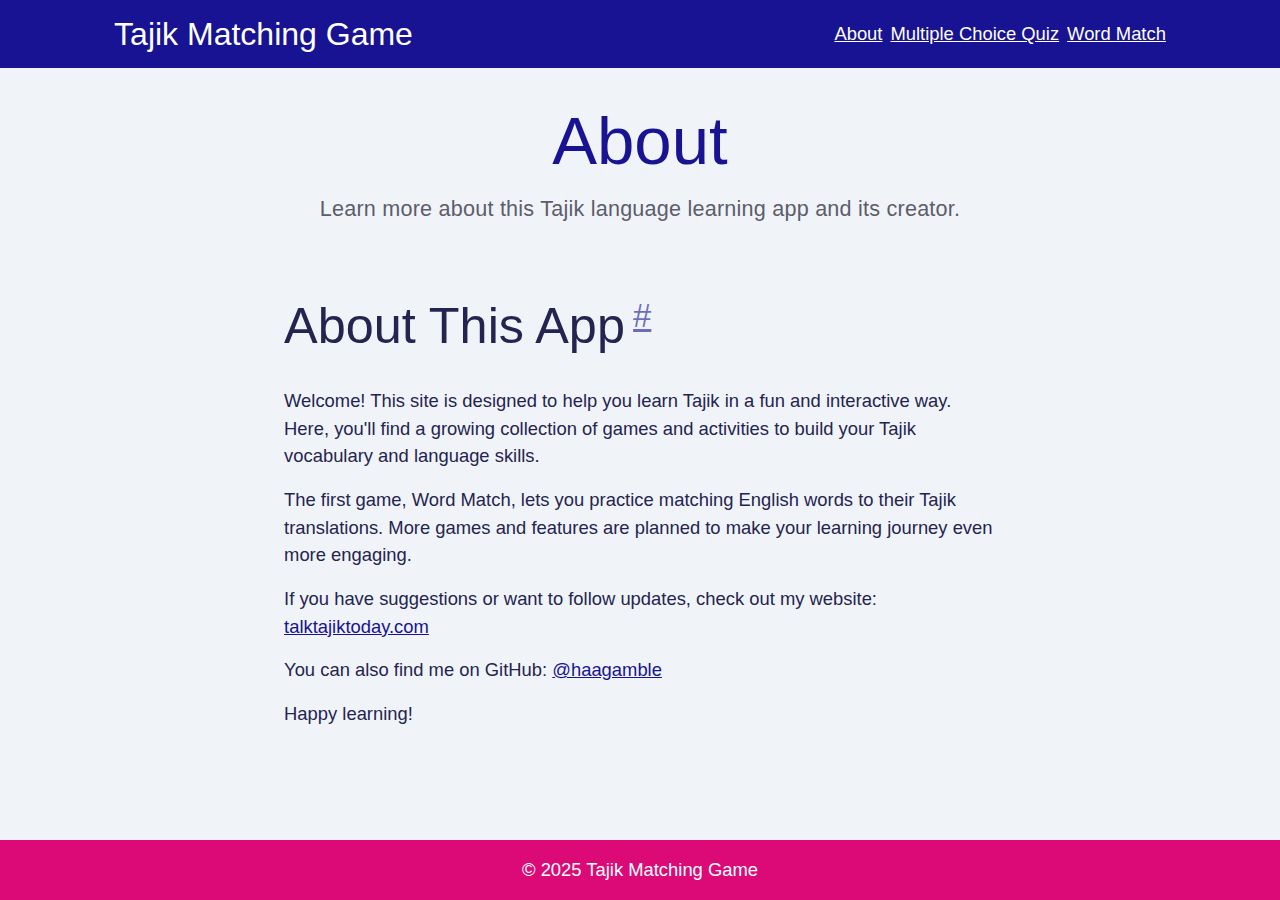
<file: about/index.html>
<!DOCTYPE html>
<html lang="en"><head>
    <!-- Generated from the 11ty Netlify Jumpstart: https://github.com/5t3ph/11ty-netlify-jumpstart -->
    <meta charset="UTF-8" />
    <meta name="viewport" content="width=device-width, initial-scale=1" />
    <meta name="generator" content="Eleventy v2.0.1" />
    <title>About | Tajik Matching Game</title>
    <meta
      name="description"
      content="Learn more about this Tajik language learning app and its creator."
    />
    <link rel="icon" href="/favicon.png" />
    <link href="/css/style.css" rel="stylesheet" />

    
    <meta
      name="twitter:title"
      content="About | Tajik Matching Game"
    />
    <meta
      name="twitter:description"
      content="Learn more about this Tajik language learning app and its creator."
    />

    <meta
      name="og:title"
      content="About | Tajik Matching Game"
    />
    <meta
      name="og:description"
      content="Learn more about this Tajik language learning app and its creator."
    />

    <link rel="preload" href="/fonts/baloo-2-v1-latin-500.woff2" as="font" type="font/woff2" crossorigin>
    <link rel="preload" href="/fonts/baloo-2-v1-latin-regular.woff2" as="font" type="font/woff2" crossorigin>

    <link
      rel="alternate"
      type="application/rss+xml"
      title="RSS Feed for Tajik Matching Game"
      href="/feed/"
    />
  </head>
  <body>
    

<nav class="tdbc-sitenav">
  <div class="tdbc-sitenav__container">
    <a id="tdbc-siteid" href="/"
    
    >Tajik Matching Game</a>
    <ul role="list" class="tdbc-sitenav__navlist tdbc-list-unstyled">
      
      <li>
        <a
          aria-current="page"
          href="/about/">
            About
        </a>
      </li>
      <li>
        <a
          
          href="/multiple-choice/">
            Multiple Choice Quiz
        </a>
      </li>
      <li>
        <a
          
          href="/word-match/">
            Word Match
        </a>
      </li>
    </ul>
</nav>


<header class="tdbc-hero">
  <div class="tdbc-container">
    <h1 class="tdbc-ink--primary tdbc-mb-none">About</h1>
    <h2 class="tdbc-lead tdbc-content-maxlength tdbc-ink--gray tdbc-mt-sm tdbc-mx-auto">
      Learn more about this Tajik language learning app and its creator.
    </h2>
  </div>
</header>
<main class="tdbc-container">
  <article class="tdbc-mx-auto">
    <h2 id="about-this-app" tabindex="-1">About This App<a class="tdbc-anchor" href="#about-this-app" aria-hidden="true">#</a></h2>
<p>Welcome! This site is designed to help you learn Tajik in a fun and interactive way. Here, you'll find a growing collection of games and activities to build your Tajik vocabulary and language skills.</p>
<p>The first game, <strong>Word Match</strong>, lets you practice matching English words to their Tajik translations. More games and features are planned to make your learning journey even more engaging.</p>
<p>If you have suggestions or want to follow updates, check out my website: <a href="https://talktajiktoday.com">talktajiktoday.com</a></p>
<p>You can also find me on GitHub: <a href="https://github.com/haagamble">@haagamble</a></p>
<p>Happy learning!</p>

  </article>
</main>


    <footer class="tdbc-background--secondary">
      <div class="tdbc-container tdbc-text-align-center">
        <div class="tdbc-row tdbc-ink--light tdbc-mx-auto">
          <p class="tdbc-mb-none">&copy; 2025 Tajik Matching Game</p>
        </div>
      </div>
    </footer>
  </body>
</html>
</file>
<file: css/style.css>
body,html{font-family:Roboto,sans-serif}*,:before,:after{box-sizing:border-box}body,h1,h2,h3,h4,h5,h6{margin:0}p,li,h1,h2,h3,h4{word-break:break-word}html,body{overflow-x:hidden}html{scroll-behavior:smooth}body{text-rendering:optimizespeed;min-height:100vh;font-family:sans-serif;font-size:100%;line-height:1.5}img{max-width:100%;display:block}input,button,textarea,select{font:inherit}@media (prefers-reduced-motion:reduce){*,:before,:after{scroll-behavior:auto!important;transition-duration:.01ms!important;animation-duration:.01ms!important;animation-iteration-count:1!important}html{scroll-behavior:initial}}body{color:#252450;background-color:#f9f9f9;flex-direction:column;min-height:80vh;font-family:Roboto,sans-serif;display:flex}main,main.tdbc-container{padding-top:2vh;padding-bottom:2vh}footer{margin-top:auto}article{max-width:80ch}article>img{margin-left:auto;margin-right:auto}.tdbc-container{flex-direction:column;width:100%;max-width:120ch;margin-left:auto;margin-right:auto;padding:1rem;display:flex}.tdbc-column-container{grid-gap:2em;grid-template-columns:repeat(auto-fit,minmax(25ch,1fr));display:grid}ul.tdbc-column-container{padding-left:0}.tdbc-section{width:100%}.tdbc-section--padded{padding-top:2vh;padding-bottom:2vh}.tdbc-section :last-child{margin-bottom:0}.tdbc-hero{text-align:center;place-content:center;min-height:20vh;padding-top:2vh;padding-bottom:2vh;display:grid}.tdbc-row{grid-gap:1rem;display:grid}@media (min-width:80ch){.tdbc-row{grid-auto-columns:max-content;grid-auto-flow:column}}.tdbc-row--center-content{justify-content:center}.tdbc-row--center-alignitems{align-items:center}hr{border:1px solid #db0a76;margin-top:2rem;margin-bottom:2rem}#tdbc-siteid{font-size:2rem;text-decoration:none}.tdbc-sitenav{background-color:#171392}.tdbc-sitenav__container,.tdbc-sitenav__navlist{flex-wrap:wrap;align-items:center;display:flex}.tdbc-sitenav__container{justify-content:space-between;width:100%;max-width:120ch;margin:0 auto;padding:.25rem .5rem}.tdbc-sitenav__navlist li+li{margin-left:.5rem}.tdbc-sitenav,.tdbc-sitenav a:not(.tdbc-button){color:#fff}.tdbc-sitenav a:not(.tdbc-button):focus{border-radius:4px;outline-style:solid;outline-color:#0000;box-shadow:0 0 1px 2px #fff}h1,.tdbc-h1,h2,.tdbc-h2,h3,.tdbc-h3,h4,.tdbc-h4{margin-bottom:.65em;font-weight:500;line-height:1.15}h1,.tdbc-h1{font-size:4.2rem;font-size:max(3rem,min(5vw + 1rem,4.2rem))}h2,.tdbc-h2{font-size:3.15rem;font-size:max(2.5rem,min(5vw + 1rem,3.15rem))}h3,.tdbc-h3{font-size:2rem}h4,.tdbc-h4{color:#5e5d6b;font-size:1.35rem}p,li{font-size:1.15rem}p{margin:0 0 1rem}article>ul>li+li,article>ol>li+li{margin-top:1rem}article *+h2,article *+h3{margin-top:2rem}strong{font-weight:500}a:not(.tdbc-button){color:#171392}code:not([class*=language]){color:#5e5d6b;background-color:#fff;border:1px solid #adacb7;border-radius:2px;padding:.15em;font-family:Consolas,Monaco,Andale Mono,Ubuntu Mono,monospace;font-size:.75em;line-height:1.1;display:inline-flex}pre code:not([class*=language]){width:100%;max-width:calc(100vw - 2rem);overflow-x:auto}blockquote{color:#5e5d6b;border-left:2px solid #db0a76;margin-left:0;margin-right:0;padding-left:1.5rem}blockquote,blockquote p{font-size:1.35rem}blockquote+*{margin-top:2rem}blockquote :last-child{margin-bottom:0}.tdbc-lead{letter-spacing:.01em;margin-bottom:1em;font-size:1.35rem;line-height:1.3}.tdbc-list-unstyled{padding:0;list-style:none}.tdbc-button{color:#fff;text-align:center;cursor:pointer;background-color:#171392;border-radius:4px;justify-content:center;align-self:start;align-items:center;min-width:10ch;min-height:44px;padding:.25em 1em;font-size:1.125rem;line-height:1.1;text-decoration:none;transition:background .18s ease-in-out,border .18s ease-in-out;display:inline-flex}@media screen and (-ms-high-contrast:active){.tdbc-button{border:2px solid}}.tdbc-button:focus{outline-style:solid;outline-color:#0000;box-shadow:0 0 0 3px #100d66}.tdbc-button--small{min-height:34px;font-size:1rem}.tdbc-button--center{align-self:center;margin-left:auto;margin-right:auto}.tdbc-button__icon{width:1.5em;height:1.5em;margin-right:.25em}.tdbc-button__icon--end{margin-left:.25em;margin-right:0}.tdbc-button__icon svg{fill:currentColor;width:100%;height:100%}.tdbc-button-outlined{color:#171392;background-color:#0000;border:2px solid #171392}.tdbc-button-outlined:hover,.tdbc-button-outlined:focus{background-color:#c4c2f7}.tdbc-button--secondary{background-color:#db0a76}.tdbc-button--secondary:focus{box-shadow:0 0 0 3px #990753}.tdbc-button-outlined--secondary{color:#db0a76;border-color:#f842a0}.tdbc-button-outlined--secondary:focus{box-shadow:0 0 0 3px #990753}.tdbc-button-outlined--secondary:hover,.tdbc-button-outlined--secondary:focus{background-color:#fee4f1}.tdbc-button--light{color:#000000de;background-color:#fff}.tdbc-button--light:focus{box-shadow:0 0 0 3px #b3b3b3}.tdbc-button-outlined--light{color:#fff;border-color:#fff}.tdbc-button-outlined--light:focus{box-shadow:0 0 0 3px #b3b3b3}.tdbc-button-outlined--light:hover,.tdbc-button-outlined--light:focus{background-color:#ffffff26}.tdbc-button--gray{background-color:#5e5d6b}.tdbc-button--gray:focus{box-shadow:0 0 0 3px #42414b}.tdbc-button-outlined--gray{color:#5e5d6b;border-color:#7f7ca9}.tdbc-button-outlined--gray:focus{box-shadow:0 0 0 3px #42414b}.tdbc-button-outlined--gray:hover,.tdbc-button-outlined--gray:focus{background-color:#efeef1}.tdbc-button__icon,.tdbc-icon-button{cursor:pointer;background:0 0;border:none;width:1em;height:1em;padding:0;font-size:1.5rem;display:inline-flex;position:relative}.tdbc-button__icon svg,.tdbc-icon-button svg{flex-shrink:0;width:100%;height:100%}.tdbc-icon-button svg{fill:currentColor;opacity:.7}.tdbc-icon-button:focus,.tdbc-icon-button:hover{outline:none}.tdbc-icon-button:focus svg,.tdbc-icon-button:hover svg{opacity:1}.tdbc-icon-button:focus:after{content:"";border:1px solid;border-radius:50%;position:absolute;top:-.3em;bottom:-.3em;left:-.3em;right:-.3em}.tdbc-card{background-color:#fff;border-radius:8px;flex-direction:column;width:100%;display:flex;position:relative;box-shadow:0 3px 5px #0000002e}.tdbc-card__title{margin-bottom:1rem;font-size:1.35rem;line-height:1.15;text-decoration:none}.tdbc-card a.tdbc-card__title:before{content:"";border-radius:8px;width:100%;height:100%;transition:box-shadow .18s ease-in;position:absolute;top:0;left:0}.tdbc-card a.tdbc-card__title:focus{outline:none}.tdbc-card a.tdbc-card__title:focus:before{box-shadow:0 0 0 3px #171392}.tdbc-card__content{flex-direction:column;flex-grow:1;padding:24px;display:flex;position:relative}.tdbc-card__content a:last-child{align-self:start;margin-top:auto}.tdbc-card__content p{z-index:1;margin:0 0 1rem;position:relative}.tdbc-card__content>ul{padding-left:1rem;list-style-type:disc}.tdbc-card__content>ul li+li{margin-top:.5rem}.tdbc-card:hover a.tdbc-card__title:before{box-shadow:0 0 0 3px #171392}.tdbc-card img:first-child{object-fit:cover;border-radius:8px 8px 0 0;max-height:10em}.tdbc-card--outlined{box-shadow:none;background-color:#0000;border:1px solid #adacb7}code[class*=language-],pre[class*=language-]{color:#5e5d6b;text-align:left;white-space:pre;word-spacing:normal;word-break:normal;word-wrap:normal;tab-size:4;-webkit-hyphens:none;hyphens:none;background:0 0;font-family:Consolas,Monaco,Andale Mono,Ubuntu Mono,monospace;line-height:1.5}pre[class*=language-]{border-radius:.3em;max-width:calc(100vw - 2rem);margin:2rem 0;padding:1em;overflow:auto}:not(pre)>code[class*=language-],pre[class*=language-]{background:#fff}:not(pre)>code[class*=language-]{white-space:normal;border-radius:.3em;padding:.1em}.token.comment,.token.prolog,.token.doctype,.token.cdata{color:#76747f}.token.punctuation{color:#5e5d6b}.token.property,.token.tag,.token.constant,.token.symbol,.token.deleted{color:#4d48e8}.token.boolean,.token.number{color:#348614}.token.selector,.token.attr-name,.token.string,.token.char,.token.builtin,.token.inserted{color:#171392}.token.operator,.token.entity,.token.url,.language-css .token.string,.language-scss .token.string,.style .token.string,.token.variable{color:#d92d7a}.token.function{color:#6f34a3}.token.atrule,.token.attr-value{color:#6b65e8}.token.keyword{color:#171392}.token.regex,.token.important{color:#348614}.token.important,.token.bold{font-weight:700}.token.italic{font-style:italic}.token.entity{cursor:help}@media screen and (-ms-high-contrast:active){code[class*=language-],pre[class*=language-]{color:windowText;background:window}:not(pre)>code[class*=language-],pre[class*=language-]{background:window}.token.important{background:highlight;color:window;font-weight:400}.token.atrule,.token.attr-value,.token.function,.token.keyword,.token.operator,.token.selector{font-weight:700}.token.attr-value,.token.comment,.token.doctype,.token.function,.token.keyword,.token.operator,.token.property,.token.string{color:highlight}.token.attr-value,.token.url{font-weight:400}}.tdbc-content-maxlength{max-width:80ch}.tdbc-anchor{opacity:.6;vertical-align:top;margin-left:.25em;font-size:.65em;transition:opacity .18s ease-in-out;display:inline-block}.tdbc-anchor:hover{opacity:1}.tdbc-text-align--left{text-align:left}.tdbc-text-align--center{text-align:center}.tdbc-text-align--center>a{align-self:center!important}.tdbc-text-align--right{text-align:right}.tdbc-background--primary{background-color:#171392}.tdbc-background--secondary{background-color:#db0a76}.tdbc-background--background{background-color:#f9f9f9}.tdbc-background--gray{background-color:#5e5d6b}.tdbc-background--light{background-color:#fff}.tdbc-ink--primary,a.tdbc-ink--primary{color:#171392}.tdbc-ink--primary>a:not(.tdbc-button){color:inherit}.tdbc-ink--secondary,a.tdbc-ink--secondary{color:#db0a76}.tdbc-ink--secondary>a:not(.tdbc-button){color:inherit}.tdbc-ink--text,a.tdbc-ink--text{color:#252450}.tdbc-ink--text>a:not(.tdbc-button){color:inherit}.tdbc-ink--gray,a.tdbc-ink--gray{color:#5e5d6b}.tdbc-ink--gray>a:not(.tdbc-button){color:inherit}.tdbc-ink--light,a.tdbc-ink--light{color:#fff}.tdbc-ink--light>a:not(.tdbc-button){color:inherit}.tdbc-ink--dark,a.tdbc-ink--dark{color:#000000de}.tdbc-ink--dark>a:not(.tdbc-button){color:inherit}.tdbc-mx-auto{margin-left:auto;margin-right:auto}.tdbc-my-sm{margin-top:1rem;margin-bottom:1rem}.tdbc-mt-sm{margin-top:1rem}.tdbc-my-md{margin-top:3rem;margin-bottom:3rem}.tdbc-mt-md{margin-top:3rem}.tdbc-my-lg{margin-top:6rem;margin-bottom:6rem}.tdbc-mt-lg{margin-top:6rem}.tdbc-my-xl{margin-top:10rem;margin-bottom:10rem}.tdbc-mt-xl{margin-top:10rem}.tdbc-my-auto{margin-top:"auto";margin-bottom:"auto"}.tdbc-mt-auto{margin-top:"auto"}.tdbc-mb-none{margin-bottom:0}body{background:#f0f4f8;min-height:100vh;margin:0;padding:0;font-family:Arial,sans-serif;overflow-x:hidden}.game-board{background:#f7f4ea;grid-template-columns:repeat(auto-fit,minmax(90px,1fr));justify-content:center;gap:12px;max-width:500px;margin:0 auto;padding:16px;display:grid}.card{aspect-ratio:1.4;cursor:pointer;color:#222;-webkit-user-select:none;user-select:none;background:#ffe599;border:2px solid #f1c232;border-radius:18px;justify-content:center;align-items:center;width:100%;max-width:120px;min-height:60px;font-size:1.1em;transition:background .2s,box-shadow .2s;display:flex;position:relative;box-shadow:0 2px 8px #00000012}.card.matched{color:#333;background:#b6d7a8}.card.flipped{color:#333;cursor:default;background:#fff;transform:rotateY(180deg)}.card .front,.card .back{-webkit-backface-visibility:hidden;backface-visibility:hidden;box-sizing:border-box;border-radius:8px;justify-content:center;align-items:center;width:100%;height:100%;padding:10px;display:flex;position:absolute}.card .front{color:#000;background:#2d89ef}.card .back{color:#333;background:#fff;border:2px solid #2d89ef;transform:rotateY(180deg)}.congrats-message{color:#333;z-index:1000;text-align:center;background:#fffbe7;border-radius:12px;padding:2em 3em;font-size:1.5em;position:fixed;top:30%;left:50%;transform:translate(-50%,-50%);box-shadow:0 4px 24px #00000026}.play-again-btn{color:#333;cursor:pointer;background:#ffd966;border:none;border-radius:8px;margin-top:1em;padding:.5em 1.5em;font-size:1em;transition:background .2s}.play-again-btn:hover{background:#ffe599}@media (max-width:600px){.game-board{grid-template-columns:repeat(auto-fit,minmax(80px,1fr));max-width:100vw;padding:8px}.card{max-width:100px;min-height:50px;font-size:1em}.congrats-message{padding:1em .5em;font-size:1.1em}.play-again-btn{padding:.5em 1em;font-size:1em}}.quiz-container{text-align:center;background:#fffbe7;border-radius:14px;max-width:400px;margin:.5em auto;padding:2em 1em .5em;box-shadow:0 2px 12px #00000012}.quiz-q{margin-bottom:1.2em;font-size:1.2em}.quiz-choices{flex-direction:column;gap:.7em;margin-bottom:1.2em;display:flex}.quiz-choice{color:#222;cursor:pointer;background:#ffe599;border:2px solid #f1c232;border-radius:8px;padding:.7em 1em;font-size:1.1em;transition:background .2s,color .2s}.quiz-choice.correct{background:#b6d7a8;border-color:#6aa84f}.quiz-choice.incorrect{background:#f4cccc;border-color:#c00}.quiz-progress{color:#888;font-size:.95em}.quiz-result{margin-bottom:1em;font-size:1.3em}@media (max-width:600px){.quiz-container{margin-top:.2em;padding:1em .2em}.quiz-q,.quiz-choice{font-size:1em}}
</file>
